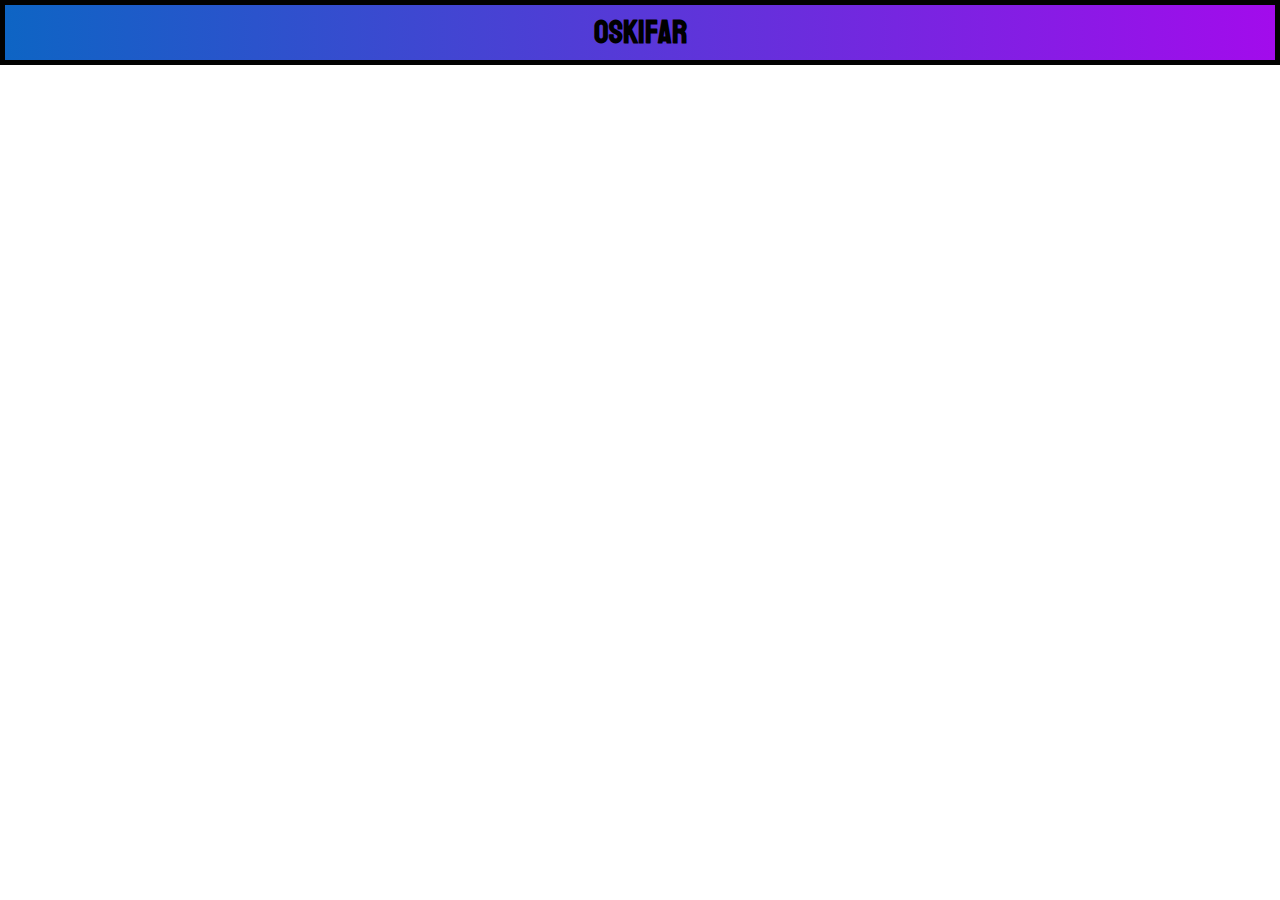
<file: index.html>
<!DOCTYPE html>
<html lang="en">
<head>
    <link rel="stylesheet" href="style.css">
    <link rel="preconnect" href="https://fonts.googleapis.com">
    <link rel="preconnect" href="https://fonts.gstatic.com" crossorigin>
    <link href="https://fonts.googleapis.com/css2?family=Koulen&display=swap" rel="stylesheet">
    <meta charset="UTF-8">
    <meta http-equiv="X-UA-Compatible" content="IE=edge">
    <meta name="viewport" content="width=device-width, initial-scale=1.0">
    <title>oskifar</title>
</head>
<body>
    <nav class="navbar bg-light">
        <div class="container-fluid">
          <h1><b>oskifar</b><h1>
        </div>
      </nav>
</body>
</html>
</file>
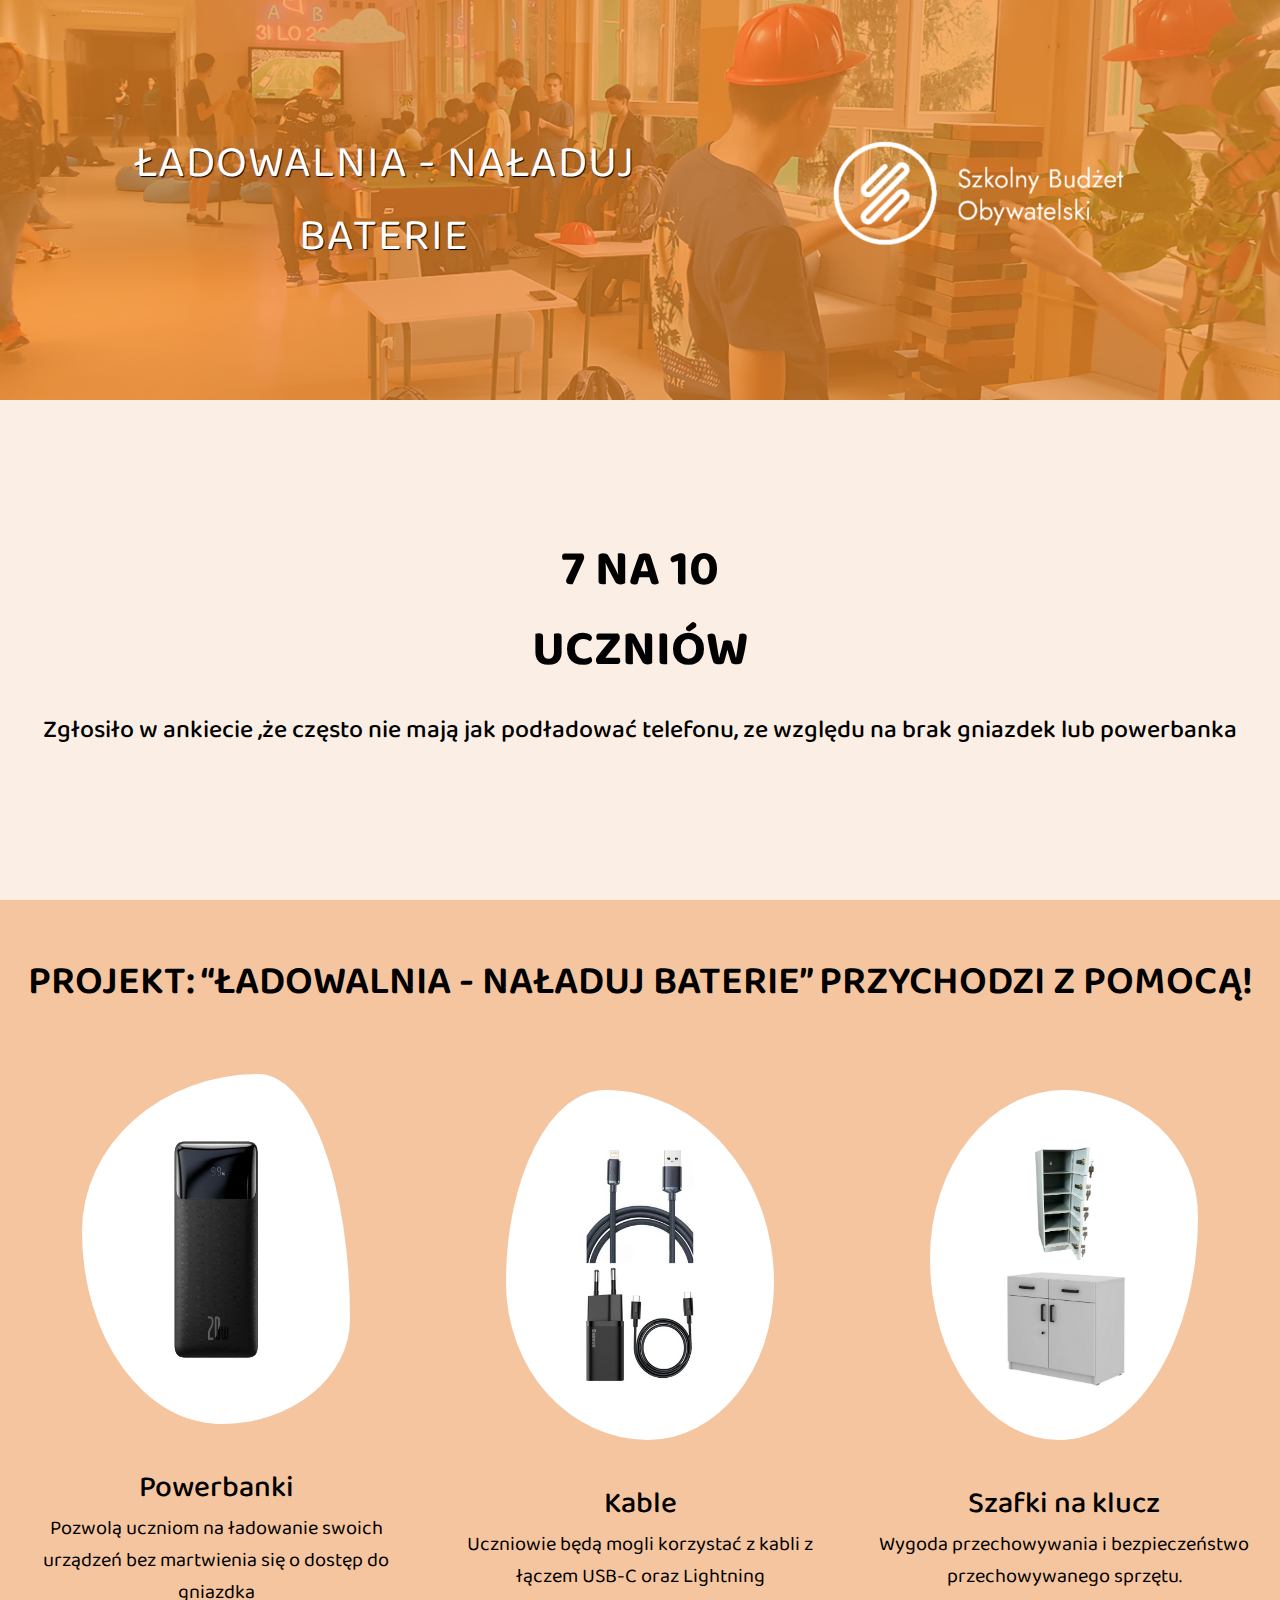
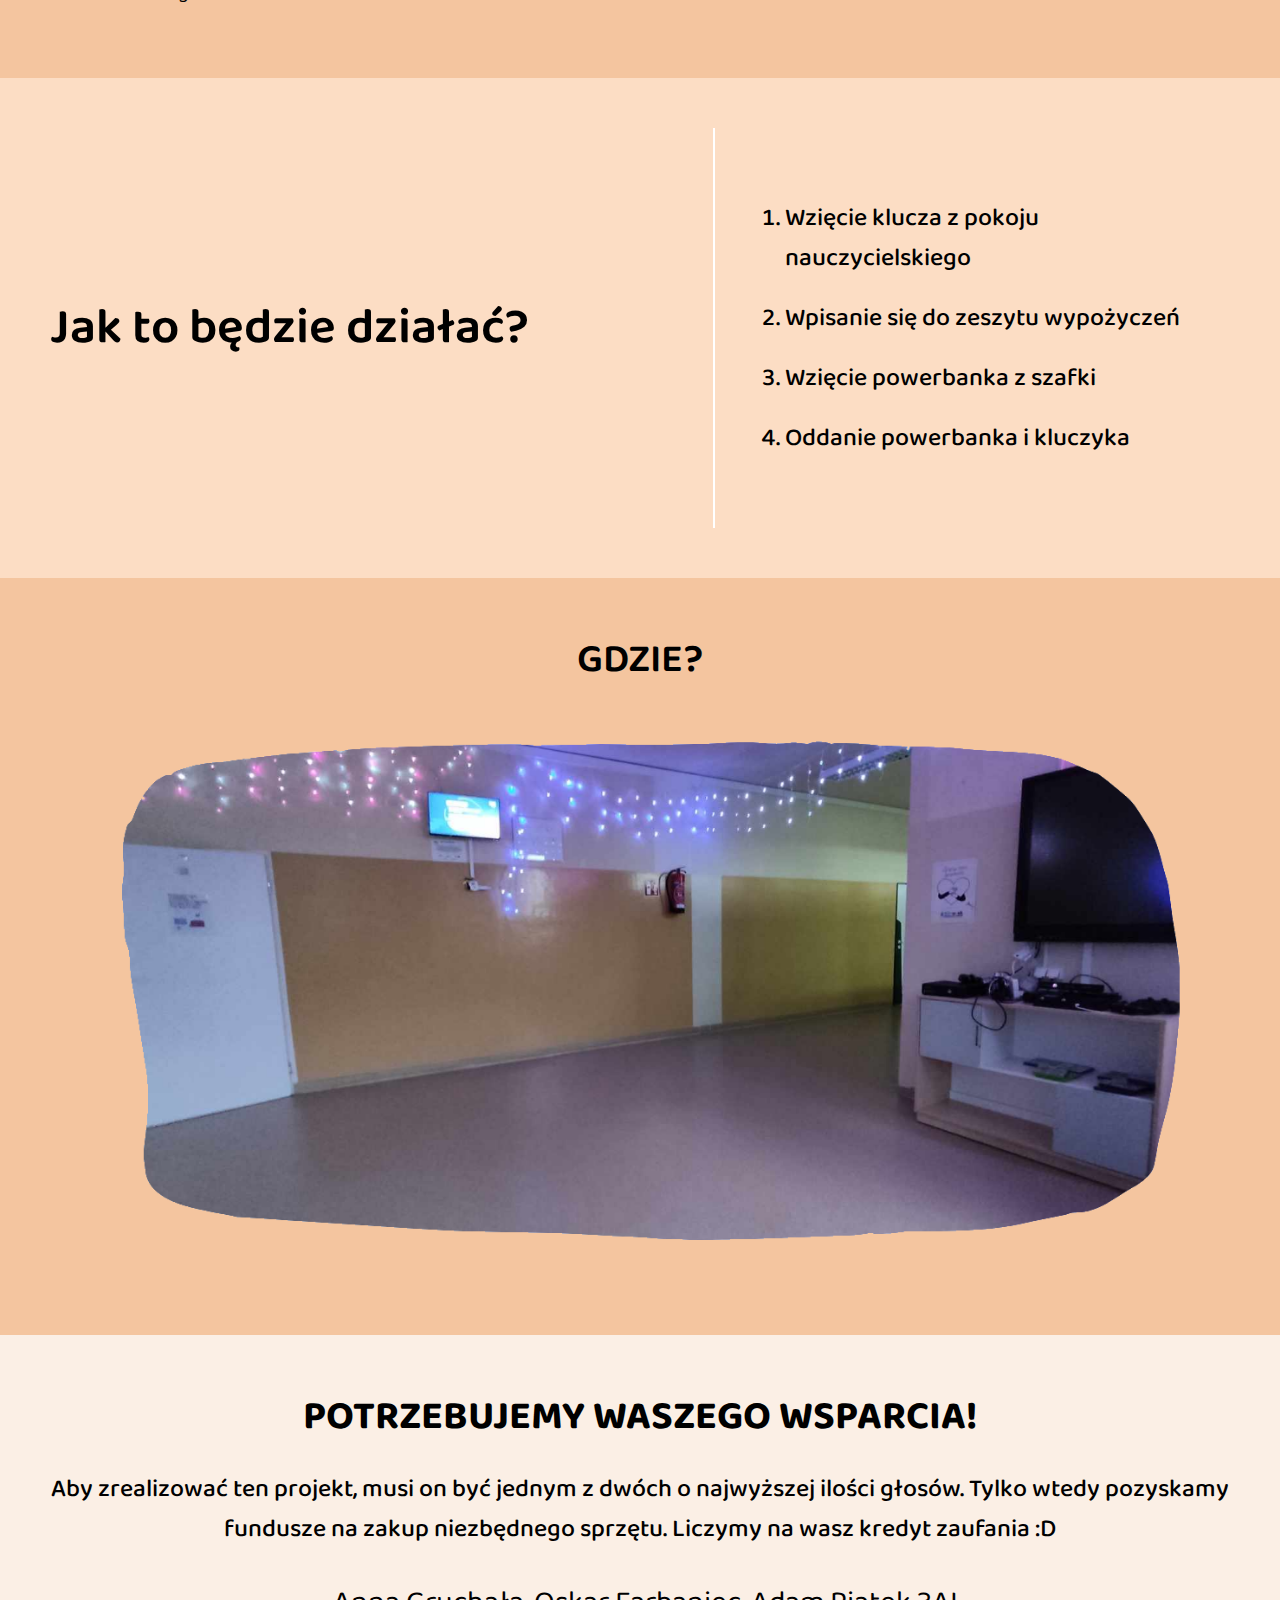
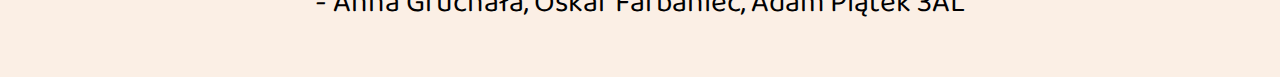
<file: ladowalnia/index.html>
<!DOCTYPE HTML>
<html>
<head>
    <link rel="preconnect" href="https://fonts.googleapis.com">
<link rel="preconnect" href="https://fonts.gstatic.com" crossorigin>
<link href="https://fonts.googleapis.com/css2?family=Baloo+2:wght@400..800&family=Lato:ital,wght@0,100;0,300;0,400;0,700;0,900;1,100;1,300;1,400;1,700;1,900&display=swap" rel="stylesheet">
    
    
<link rel="icon" type="image/x-icon" href="/ladowalnia/favicon.ico">    
    
<link rel="preconnect" href="https://fonts.googleapis.com">
<link rel="preconnect" href="https://fonts.gstatic.com" crossorigin>
<link href="https://fonts.googleapis.com/css2?family=Lato:ital,wght@0,100;0,300;0,400;0,700;0,900;1,100;1,300;1,400;1,700;1,900&display=swap" rel="stylesheet">
    
    
    
    <link rel="stylesheet" type="text/css" href="baterie.css">
    <title>ŁadowalniaProjekt</title>
    
</head>
<body>
    <div class='box'>
    <div class="home_pic"><div class="shadow"><span class='main-title'>Ładowalnia - Naładuj baterie</span><img src='logo4.png' class='logo'/></div></div>
    
    <div class="content1"><div class='stats'>7 na 10 <br />
uczniów</div><div class='text1'>Zgłosiło w ankiecie ,że często nie mają jak podładować telefonu, ze względu na brak gniazdek lub powerbanka</div></div>
    
    <div class='content2'><div class='title1'>Projekt:  “Ładowalnia - Naładuj baterie” przychodzi z pomocą!</div><div class='pack1'>
        <div class='column1'><div class='blobber'><img class='blob' src='powerbank.png' /></div><div class='title2'>Powerbanki</div><div class=description1>Pozwolą uczniom na ładowanie swoich urządzeń bez martwienia się o dostęp do gniazdka</div>
</div>
        <div class='column1'><div class='blobber1'><img class='blob' src='kable.png' /></div><div class='title2'>Kable</div><div class=description1>Uczniowie będą mogli korzystać z kabli z łączem USB-C oraz Lightning</div></div>
        
        <div class='column1'><div class='blobber2'><img class='blob' src='szafki.png' /></div><div class='title2'>Szafki na klucz</div><div class=description1>Wygoda przechowywania i bezpieczeństwo przechowywanego sprzętu.</div></div>
        </div></div>
        
        <div class=content3><div class=pack2><div class='title3'>Jak to będzie działać?</div><div class='steps'>
            <ul><li>Wzięcie klucza z pokoju nauczycielskiego</li>
                <li>Wpisanie się do zeszytu wypożyczeń</li>
                <li>Wzięcie powerbanka z szafki</li>
                <li>Oddanie powerbanka i kluczyka</li>
            
            </ul>
            </div>
            
            </div>
        
        </div>
        
        <div class=content4> <div class='title1'>Gdzie?</div><div class='pic2'><img src='gdzie-korytarz.png' /></div>
        
        
        
        
        </div><div class='content5'><div class=title1>Potrzebujemy waszego wsparcia!</div><div class='text1'>Aby zrealizować ten projekt, musi on być jednym z dwóch o najwyższej ilości głosów. Tylko wtedy pozyskamy fundusze na zakup niezbędnego sprzętu. Liczymy na wasz kredyt zaufania :D <br /></div><span> - Anna Gruchała, Oskar Farbaniec, Adam Piątek 3AL</span></div>
        
        </div>
</body>
</html>
</file>
<file: style.css>
*{
    margin:0;
}

body{
    font-family: 'Koulen', cursive;
}
nav{
    background: linear-gradient(90deg, rgba(2,0,36,1) 0%, rgba(13,101,196,1) 0%, rgba(163,11,236,1) 100%, rgba(0,212,255,1) 100%);
    width:100%;
    height:64px;
}

.container-fluid{
    justify-content: center;
    border: 5px solid #020201;
    display:flex;
    height: 55px;
    align-items: center;
}
</file>
<file: ladowalnia/baterie.css>
.box
{
    overflow-x: hidden;
    width: 100%;
    height:100%;
    flex-wrap: wrap;
    display: flex;
    justify-content: center;
    flex-direction: column;
    font-family: "Baloo 2", sans-serif;
  font-optical-sizing: auto;
  font-weight: weight;
  font-style: normal;
    /*font-family: "Lato", sans-serif;
    font-weight: 400;
    font-style: normal;*/

}
.home_pic
{
    flex-wrap: wrap;
    width:100%;
    height: 400px;
    display: flex;
    flex-direction: column;
    text-align: center;
    background: url('main3.jpg');
    background-size: cover;
    background-position: center;
}
* {
    margin: 0;
    padding: 0;
}
.shadow
{
    display:flex;
    width:100%;
    height:100%;
    background-color: rgba(241,137,36, 0.7);
    
    justify-content: center;
    text-align: center;
    align-items: center;
    font-size: 45px;
    text-shadow: 1px 1px 1px black;
    color: white;
}

.main-title
{
    text-transform: uppercase;
    letter-spacing: 1px;
    width:50%;
}
.logo{
    display:flex;
    padding: 0;
    margin: 0;
    width:40%;
        justify-content: left;
}
.content1
{
    display:flex;
    background-color:#fbefe5 ;
    width: 100%;
    height: 500px;
    justify-content: center;
    align-items: center;
    text-align: center;
    flex-direction: column;
    
}
.stats {
    text-align: center;
    font-weight: 700;
    font-size: 50px;
    text-transform: uppercase;
    display: flex;
    
    justify-content: center;
    align-items: center;
    
}
.text1
{
    display:flex;
    text-align: center;
    margin: 20px;
    font-size: 25px;
    font-weight: 500;
    
}
.content2
{
    background-color:#f4c59f ;
    display:inline-flex;
    width: 100%;
   /* height: 800px; */
    justify-content: center;
    
    align-items: center;
    text-align: center;
    flex-direction: column;
}

.title1
{
    text-align: center;
    font-weight: 600;
    font-size: 40px;
    text-transform: uppercase;
    display: flex;
    margin-top: 50px;
    justify-content: center;
    align-items: center;
}

.pack1
{
    display:flex;
    width: 100%;
    justify-content: center;
    align-items: center;
    text-align: center;
    margin-bottom: 50px;
    
    
}
.column1 
{
    display: flex;
    width: 30%;
    height: 60%;
    justify-content: center;
    margin: 20px;
    flex-direction: column;
    text-align: center;
    
    
}
.column1 .blob
{
    
}
.title2
{
    display: flex;
    text-align: center;
    justify-content: center;
   
    font-size: 30px;
    font-weight: 500;
    
    
    
}
.description1
{
    display:flex;
    text-align: center;
    font-size: 20px;
    font-weight: 400;
    
    
    
}

.blobber
{
    display:flex;
    flex-wrap: wrap;
    justify-content: center;
    border-radius: 66% 34% 48% 52% / 45% 70% 30% 55% ;
    width: 70%;
    align-self: center;
    align-items: center;
    background-color: white;
    margin: 40px;
    height: 350px;
    
}
.blobber img{
    display:flex;
        width: 35%;
    height: 65%;
}
.blobber1
{
    display:flex;
    flex-wrap: wrap;
    justify-content: center;
    border-radius:37% 63% 47% 53% / 55% 55% 45% 45% ;
    width: 70%;
    align-self: center;
    align-items: center;
    background-color: white;
    margin: 40px;
    height: 350px;
    
}
.blobber1 img{
    display:flex;
        width: 45%;
    height: 70%;
    
}

.blobber2
{
    display:flex;
    flex-wrap: wrap;
    justify-content: center;
    border-radius: 50% 50% 52% 48% / 48% 36% 64% 52% ;
    width: 70%;
    align-self: center;
    align-items: center;
    background-color: white;
    margin: 40px;
    height: 350px;
    
}
.blobber2 img{
    display:flex;
        width: 55%;
    height: 75%;
}
.content3
{
    background-color: #fcddc4;
    display:inline-flex;
    width: 100%;
   /* height: 800px; */
    justify-content: center;
    flex-wrap: wrap;
    align-items: center;
    text-align: center;
    flex-direction: column;
}

.pack2
{
    display:flex;
    width: 100%;
    justify-content: center;
    align-items: center;
    text-align: center;
    margin-bottom: 50px;
    flex-direction: row;
    margin-top: 50px;
    
    
    
    
}
.title3
{
    display:flex;
    font-size: 50px;
    font-weight: 600;
    text-align: center;
    width: 50%;
    padding: 50px;
    
}
.steps
{
    display:flex;
    flex-direction: column;
    padding: 50px;
    text-align: center;
    justify-content: center;
    align-items: center;
    border-left: 2px solid white;
    
}
.steps li
{
    font-weight: 500;
    margin: 20px;
}
.steps ul
{
    list-style: decimal;
    text-align: left;
    font-size: 25px;
}

.content4
{
    background-color: #f4c59f ;
    display:inline-flex;
    width: 100%;
   /* height: 800px; */
    justify-content: center;
    flex-wrap: wrap;
    align-items: center;
    text-align: center;
    flex-direction: column;
}
.pic2
{
    display:flex;
    width: 100%;
    justify-content: center;
    align-items: center;
    margin-bottom: 50px;
}
.pic2 img
{
    width: 90%;
    height: 90%;
}
.content5
{
    background-color: #fbefe5;
    display:inline-flex;
    width: 100%;
   /* height: 800px; */
    justify-content: center;
    flex-wrap: wrap;
    align-items: center;
    text-align: center;
    flex-direction: column;
}
.content5 .title1
{
    font-weight: 700;
}
.content5 .text1
{
    margin-top: 20px;
    
}
.content5 span
{
    display: flex;
    margin-top: 10px;
    font-size: 30px;
    font-weight: 300;
    margin-bottom: 50px;
}
</file>
